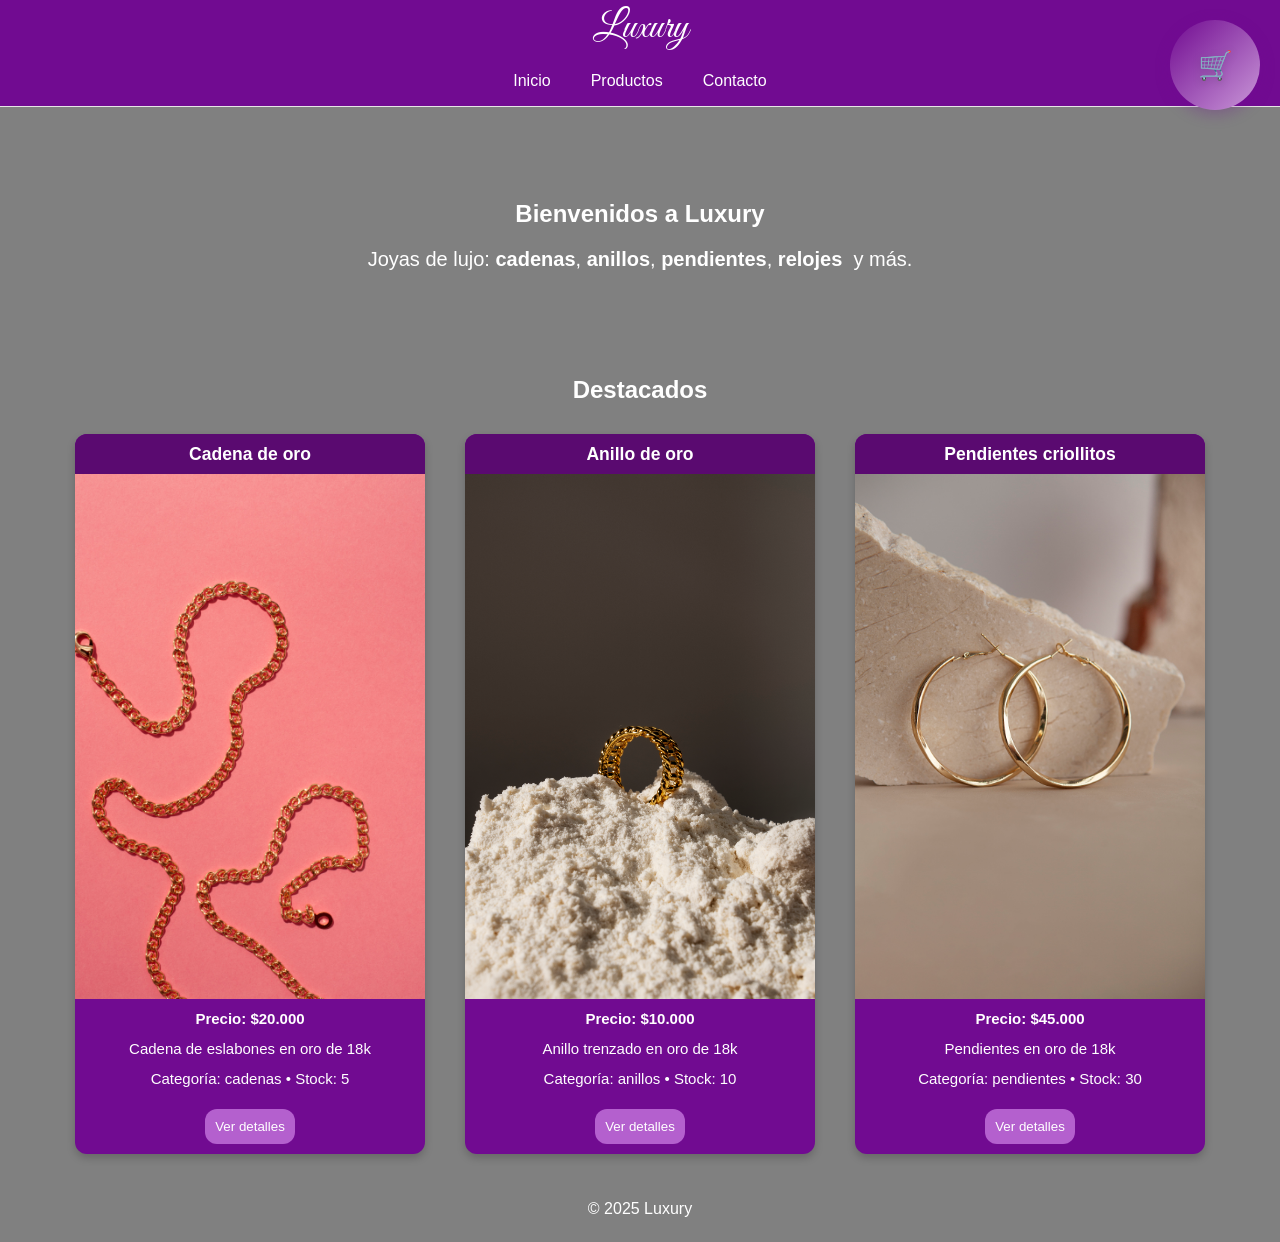
<file: index.html>
<!doctype html>
<html lang="es">

<head>
  <meta charset="utf-8">
  <meta name="viewport" content="initial-scale=1, width=device-width">
  <title>Inicio | Luxury</title>
  <link rel="apple-touch-icon" sizes="180x180" href="./assets/img/apple-touch-icon.png">
  <link rel="icon" type="image/png" sizes="32x32" href="./assets/img/favicon-32x32.png">
  <link rel="icon" type="image/png" sizes="16x16" href="./assets/img/favicon-16x16.png">
  <link rel="manifest" href="./assets/img/site.webmanifest">
  <meta name="description"
    content="Descubre colecciones de alta joyería diseñadas para deslumbrar. Piezas únicas elaboradas con diamantes, oro y gemas preciosas. Eleva tu estilo con un lujo eterno.">
  <meta name="keyword" content="oro 18k, collares, anillos, relojes, diamantes, lujo, joyeria de lujo, pulseras">
  <link rel="stylesheet" href="./assets/css/styles.css">
  <link href="https://fonts.googleapis.com/css2?family=Great+Vibes&family=Dancing+Script:wght@400;700&display=swap"
    rel="stylesheet">
</head>

<body>
  <!-- Skip to main content (accesibilidad) -->
  <a href="#main-content" class="skip-link">Saltar al contenido principal</a>

  <!-- Menú Hamburguesa -->
  <button class="hamburger-btn" id="hamburger-btn" aria-label="Abrir menú de navegación">
    <span class="hamburger-line"></span>
    <span class="hamburger-line"></span>
    <span class="hamburger-line"></span>
  </button>

  <!-- Overlay para cerrar menú -->
  <div class="menu-overlay" id="menu-overlay"></div>

  <!-- Menú Lateral -->
  <nav class="sidebar-menu" id="sidebar-menu">
    <div class="menu-header">
      <h2>Luxury</h2>
      <button class="menu-close" id="menu-close">×</button>
    </div>
    <ul class="menu-links">
      <li><a href="#" class="menu-link">🏠 Inicio</a></li>
      <li><a href="./pages/productos.html" class="menu-link">💎 Productos</a></li>
      <li><a href="./pages/contacto.html" class="menu-link">📞 Contacto</a></li>
    </ul>
    <div class="menu-footer">
      <p>Joyas de lujo desde 2025</p>
    </div>
  </nav>

  <header class="header">
    <h1 class="titulo-pagina">Luxury</h1>
    <nav class="nav">
      <ul class="links">
        <li><a href="#">Inicio</a></li>
        <li><a href="./pages/productos.html">Productos</a></li>
        <li><a href="./pages/contacto.html">Contacto</a></li>
      </ul>
    </nav>
  </header>

  <main id="main-content" role="main">
    <section class="hero" id="hero" aria-labelledby="hero-title">
      <h1 id="hero-title">Bienvenidos a Luxury</h1>
      <p class="pindex">Joyas de lujo:&nbsp;<strong>cadenas</strong>,&nbsp; <strong>anillos</strong>,&nbsp; <strong>pendientes</strong>,&nbsp;
        <strong>relojes</strong>&nbsp; y más.</p>
    </section>

    <section>
      <h2 class="titulo-destacados">Destacados</h2>
      <div class="flex-contenedor-destacados" id="destacados"></div>
    </section>
  </main>

  <footer>
    <p>&copy; 2025 Luxury</p>
  </footer>

  <script src="./assets/js/menu.js"></script>
  <script type="module" src="./assets/js/index.js"></script>
</body>

</html>
</file>
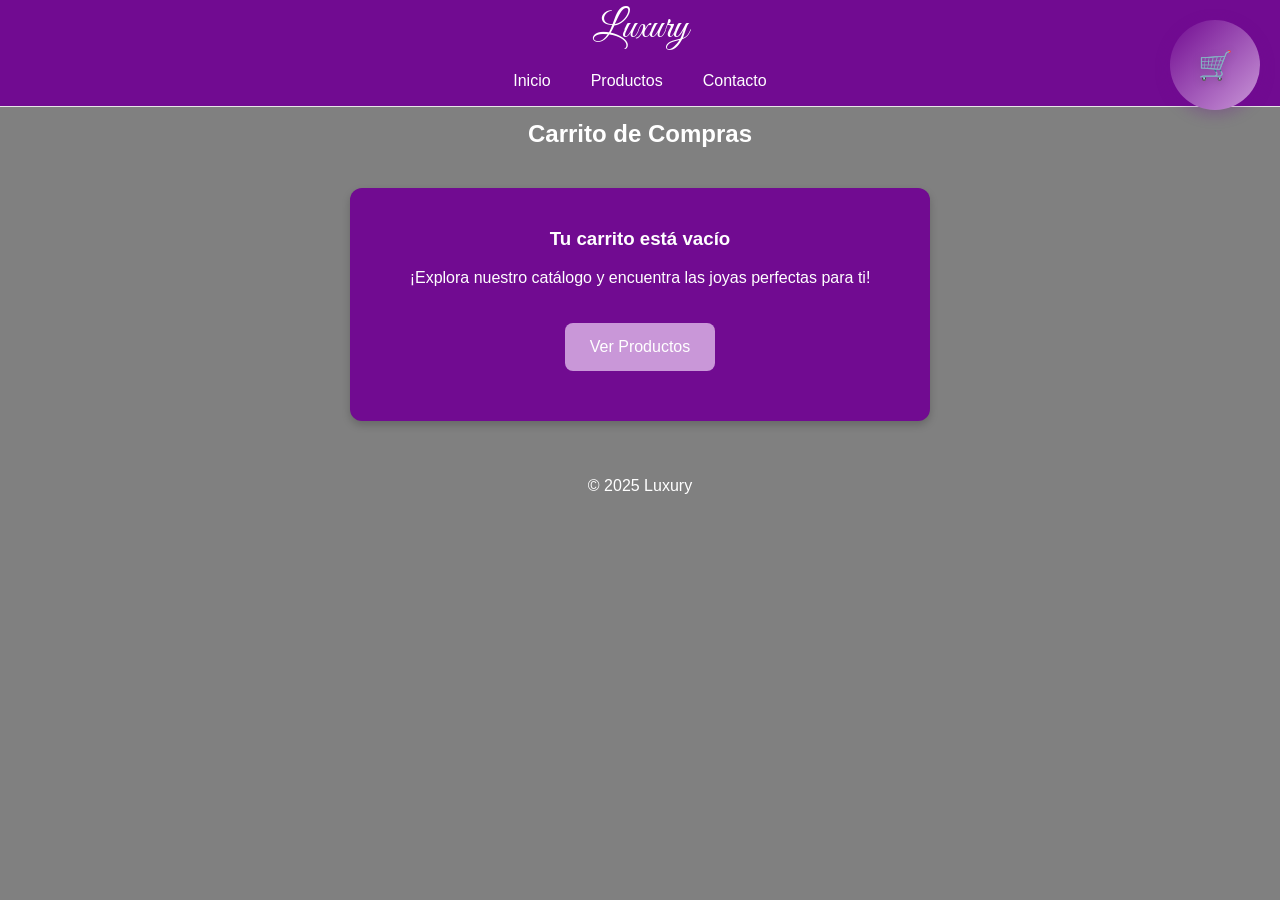
<file: pages/carrito.html>
<!doctype html>
<html lang="es">

<head>
  <meta charset="utf-8">
  <meta name="viewport" content="initial-scale=1, width=device-width">
  <title>Carrito de Compras | Luxury</title>
  <link rel="apple-touch-icon" sizes="180x180" href="../assets/img/apple-touch-icon.png">
  <link rel="icon" type="image/png" sizes="32x32" href="../assets/img/favicon-32x32.png">
  <link rel="icon" type="image/png" sizes="16x16" href="../assets/img/favicon-16x16.png">
  <link rel="manifest" href="../assets/img/site.webmanifest">
  <link rel="stylesheet" href="../assets/css/styles.css">
  <link href="https://fonts.googleapis.com/css2?family=Great+Vibes&family=Dancing+Script:wght@400;700&display=swap"
    rel="stylesheet">
</head>

<body>
  <!-- Skip to main content (accesibilidad) -->
  <a href="#main-content" class="skip-link">Saltar al contenido principal</a>

  <!-- Menú Hamburguesa -->
  <button class="hamburger-btn" id="hamburger-btn" aria-label="Abrir menú de navegación">
    <span class="hamburger-line"></span>
    <span class="hamburger-line"></span>
    <span class="hamburger-line"></span>
  </button>

  <!-- Overlay para cerrar menú -->
  <div class="menu-overlay" id="menu-overlay"></div>

  <!-- Menú Lateral -->
  <nav class="sidebar-menu" id="sidebar-menu">
    <div class="menu-header">
      <h2>Luxury</h2>
      <button class="menu-close" id="menu-close">×</button>
    </div>
    <ul class="menu-links">
      <li><a href="../index.html" class="menu-link">🏠 Inicio</a></li>
      <li><a href="./productos.html" class="menu-link">💎 Productos</a></li>
      <li><a href="./contacto.html" class="menu-link">📞 Contacto</a></li>
    </ul>
    <div class="menu-footer">
      <p>Joyas de lujo desde 2025</p>
    </div>
  </nav>

  <header class="header">
    <h1 class="titulo-pagina">Luxury</h1>
    <nav class="nav">
      <ul class="links">
        <li><a href="../index.html">Inicio</a></li>
        <li><a href="productos.html">Productos</a></li>
        <li><a href="contacto.html">Contacto</a></li>
      </ul>
    </nav>
  </header>

  <main id="main-content" role="main">
    <h2 class="titulo-destacados">Carrito de Compras</h2>

    <div id="cart-container">
      <div id="cart-items"></div>

      <div id="cart-summary" style="display: none;">
        <div class="cart-total">
          <h3>Resumen del Pedido</h3>
          <p>Total de productos: <span id="total-items">0</span></p>
          <p class="total-price">Total: $<span id="total-price">0</span></p>
          <button aria-label="Botón para proceder al pago" id="checkout-btn" class="btn-checkout">Proceder al
            Pago</button>
          <button aria-label="Botón para vaciar carrito" id="clear-cart-btn" class="btn-clear">Vaciar Carrito</button>
        </div>
      </div>

      <div id="empty-cart" style="display: block;">
        <div class="empty-cart-message">
          <h3>Tu carrito está vacío</h3>
          <p>¡Explora nuestro catálogo y encuentra las joyas perfectas para ti!</p>
          <a href="productos.html">
            <button aria-label="Volver al catálogo" class="btn-browse">Ver Productos</button>
          </a>
        </div>
      </div>
    </div>
  </main>

  <footer>
    <p>&copy; 2025 Luxury</p>
  </footer>

  <script src="../assets/js/menu.js"></script>
  <script type="module" src="../assets/js/carrito.js"></script>
</body>

</html>
</file>
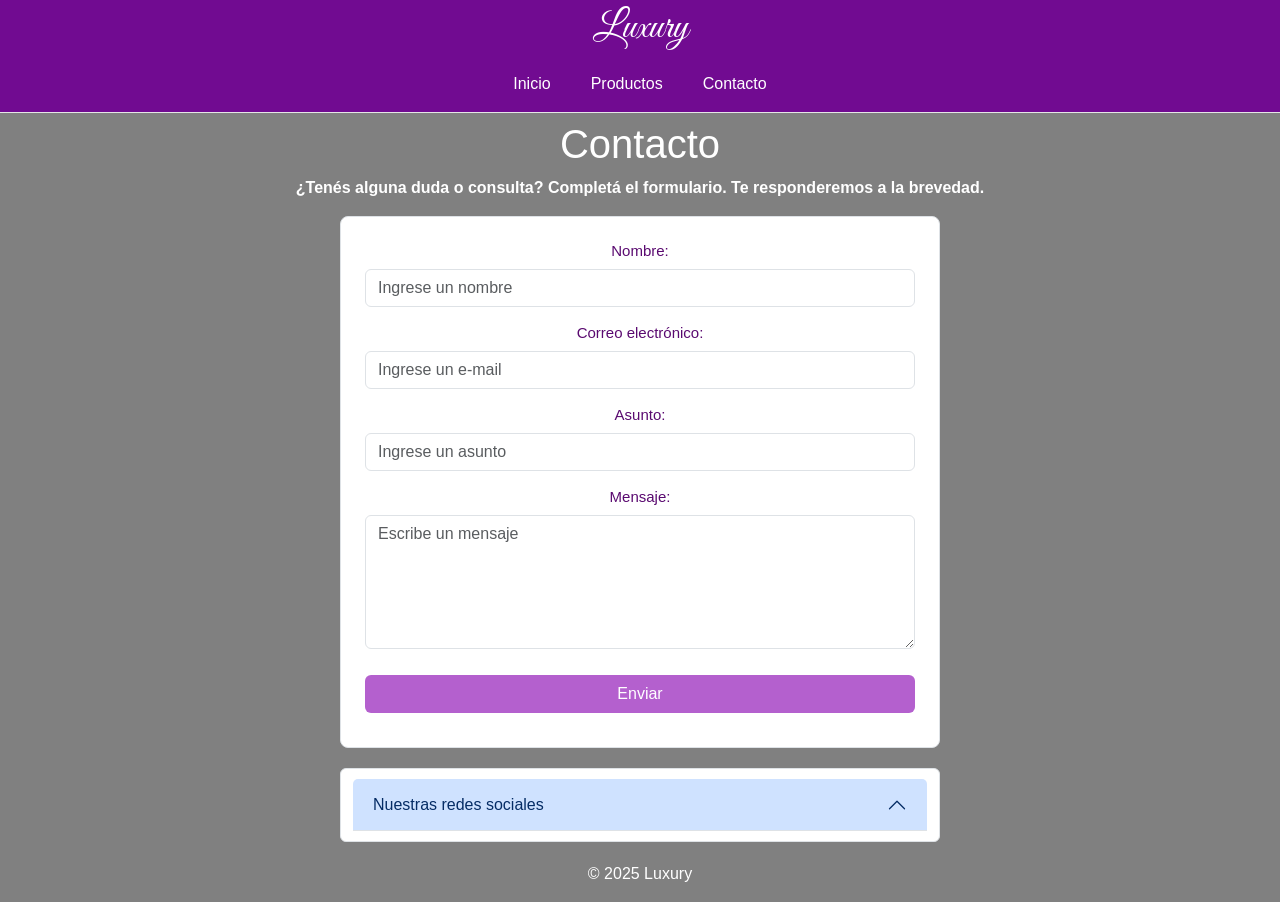
<file: pages/contacto.html>
<!DOCTYPE html>
<html lang="es">

<head>
  <meta charset="UTF-8">
  <meta name="viewport" content="initial-scale=1, width=device-width">
  <title>Página de Contacto | Luxury </title>
  <link rel="apple-touch-icon" sizes="180x180" href="../assets/img/apple-touch-icon.png">
  <link rel="icon" type="image/png" sizes="32x32" href="../assets/img/favicon-32x32.png">
  <link rel="icon" type="image/png" sizes="16x16" href="../assets/img/favicon-16x16.png">
  <link rel="manifest" href="../assets/img/site.webmanifest">
  <link href="https://fonts.googleapis.com/css2?family=Great+Vibes&family=Dancing+Script:wght@400;700&display=swap"
    rel="stylesheet">
  <link href="https://cdn.jsdelivr.net/npm/bootstrap@5.3.8/dist/css/bootstrap.min.css" rel="stylesheet"
    integrity="sha384-sRIl4kxILFvY47J16cr9ZwB07vP4J8+LH7qKQnuqkuIAvNWLzeN8tE5YBujZqJLB" crossorigin="anonymous">
  <script src="https://cdn.jsdelivr.net/npm/bootstrap@5.3.8/dist/js/bootstrap.bundle.min.js"
    integrity="sha384-FKyoEForCGlyvwx9Hj09JcYn3nv7wiPVlz7YYwJrWVcXK/BmnVDxM+D2scQbITxI"
    crossorigin="anonymous"></script>
  <link rel="stylesheet" href="../assets/css/styles.css">

  <meta name="keyword" content="oro 18k, collares, anillos, relojes, diamantes, lujo, joyeria de lujo, pulseras">
</head>

<body>
  <!-- Skip to main content (accesibilidad) -->
  <a href="#main-content" class="skip-link">Saltar al contenido principal</a>

  <!-- Menú Hamburguesa -->
  <button class="hamburger-btn" id="hamburger-btn" aria-label="Abrir menú de navegación">
    <span class="hamburger-line"></span>
    <span class="hamburger-line"></span>
    <span class="hamburger-line"></span>
  </button>

  <!-- Overlay para cerrar menú -->
  <div class="menu-overlay" id="menu-overlay"></div>

  <!-- Menú Lateral -->
  <nav class="sidebar-menu" id="sidebar-menu">
    <div class="menu-header">
      <h2>Luxury</h2>
      <button class="menu-close" id="menu-close">×</button>
    </div>
    <ul class="menu-links">
      <li><a href="../index.html" class="menu-link">🏠 Inicio</a></li>
      <li><a href="./productos.html" class="menu-link">💎 Productos</a></li>
      <li><a href="#" class="menu-link">📞 Contacto</a></li>
    </ul>
    <div class="menu-footer">
      <p>Joyas de lujo desde 2025</p>
    </div>
  </nav>

  <header class="header">
    <h1 class="titulo-pagina">Luxury</h1>
    <nav class="nav">
      <ul class="links">
        <li><a href="../index.html">Inicio</a></li>
        <li><a href="productos.html">Productos</a></li>
        <li><a href="contacto.html">Contacto</a></li>
      </ul>
    </nav>
  </header>

  <main id="main-content" role="main">

    <div>
      <h1 class="row justify-content-center">Contacto</h1>
    </div>

    <p><strong>¿Tenés alguna duda o consulta? Completá el formulario. Te responderemos a la brevedad.</strong></p>

    <!-- Contenedor principal -->
    <div class="container">
      <div class="row justify-content-center">

        <!-- Inicio del formulario de contacto -->
        <div class="formulario border rounded-3 p-4">


          <form novalidate>
            <!-- Campo de nombre -->
            <div class="mb-3">
              <label for="nombre" class="form-label">Nombre:</label>
              <input type="text" class="form-control" id="nombre" name="nombre" placeholder="Ingrese un nombre" required
                minlength="3" maxlength="50" pattern="[A-Za-z\s]+" title="Solo se admiten letras y espacios.">
            </div>

            <!-- Campo de correo electrónico -->
            <div class="mb-3">
              <label for="email" class="form-label">Correo electrónico:</label>
              <input type="email" class="form-control" id="email" name="email" placeholder="Ingrese un e-mail" required>
            </div>

            <!-- Campo de asunto -->
            <div class="mb-3">
              <label for="asunto" class="form-label">Asunto:</label>
              <input type="text" class="form-control" id="asunto" name="asunto" placeholder="Ingrese un asunto"
                required>
            </div>

            <!-- Campo de mensaje -->
            <div class="mb-3">
              <label for="mensaje" class="form-label">Mensaje:</label>
              <textarea class="form-control" id="mensaje" name="mensaje" rows="5" placeholder="Escribe un mensaje"
                required minlength="10"></textarea>
            </div>

            <!-- Botón de envío -->
            <div class="d-grid">
              <button type="submit" class="btn btn-violeta">Enviar</button>
            </div>
          </form>
          <!-- Fin del formulario -->
        </div>

        <!-- Accordion -->
        <div class="accordion row justify-content-center" id="accordionRedes">

          <div class="accordion-item">
            <h2 class="accordion-header" id="headingOne">
              <button class="accordion-button" type="button" data-bs-toggle="collapse" data-bs-target="#collapseOne"
                aria-expanded="false" aria-controls="collapseOne">
                Nuestras redes sociales
              </button>
            </h2>

            <div id="collapseOne" class="accordion-collapse collapse" aria-labelledby="headingOne"
              data-bs-parent="#accordionRedes">
              <div class="accordion-body">

                <!-- Contenedor de las tres cards -->
                <div class="row g-3">

                  <!-- Card 1 -->
                  <div class="col-md-4">
                    <div class="card h-100 shadow-sm">
                      <div class="card-body">
                        <h5 class="card-title">Facebook 👤</h5>
                        <p class="card-text">/luxury.joyeria</p>
                        <a href="#" class="btn btn-primary">Ir</a>
                      </div>
                    </div>
                  </div>

                  <!-- Card 2 -->
                  <div class="col-md-4">
                    <div class="card h-100 shadow-sm">
                      <div class="card-body">
                        <h5 class="card-title">Instagram 📷</h5>
                        <p class="card-text">@luxury.joyeria</p>
                        <a href="#" class="btn btn-primary">Ir</a>
                      </div>
                    </div>
                  </div>

                  <!-- Card 3 -->
                  <div class="col-md-4">
                    <div class="card h-100 shadow-sm">
                      <div class="card-body">
                        <h5 class="card-title">TikTok 📹</h5>
                        <p class="card-text">@luxury.joyeria</p>
                        <a href="#" class="btn btn-primary">Ir</a>
                      </div>
                    </div>
                  </div>

                </div> <!-- Fin de las 3 cards -->

              </div>

            </div>


          </div>
        </div>
      </div>
  </main>


  <footer>
    <p>&copy; 2025 Luxury</p>
  </footer>

  <script src="../assets/js/menu.js"></script>
  <script src="../assets/js/validacion-contacto.js"></script>
</body>

</html>
</file>
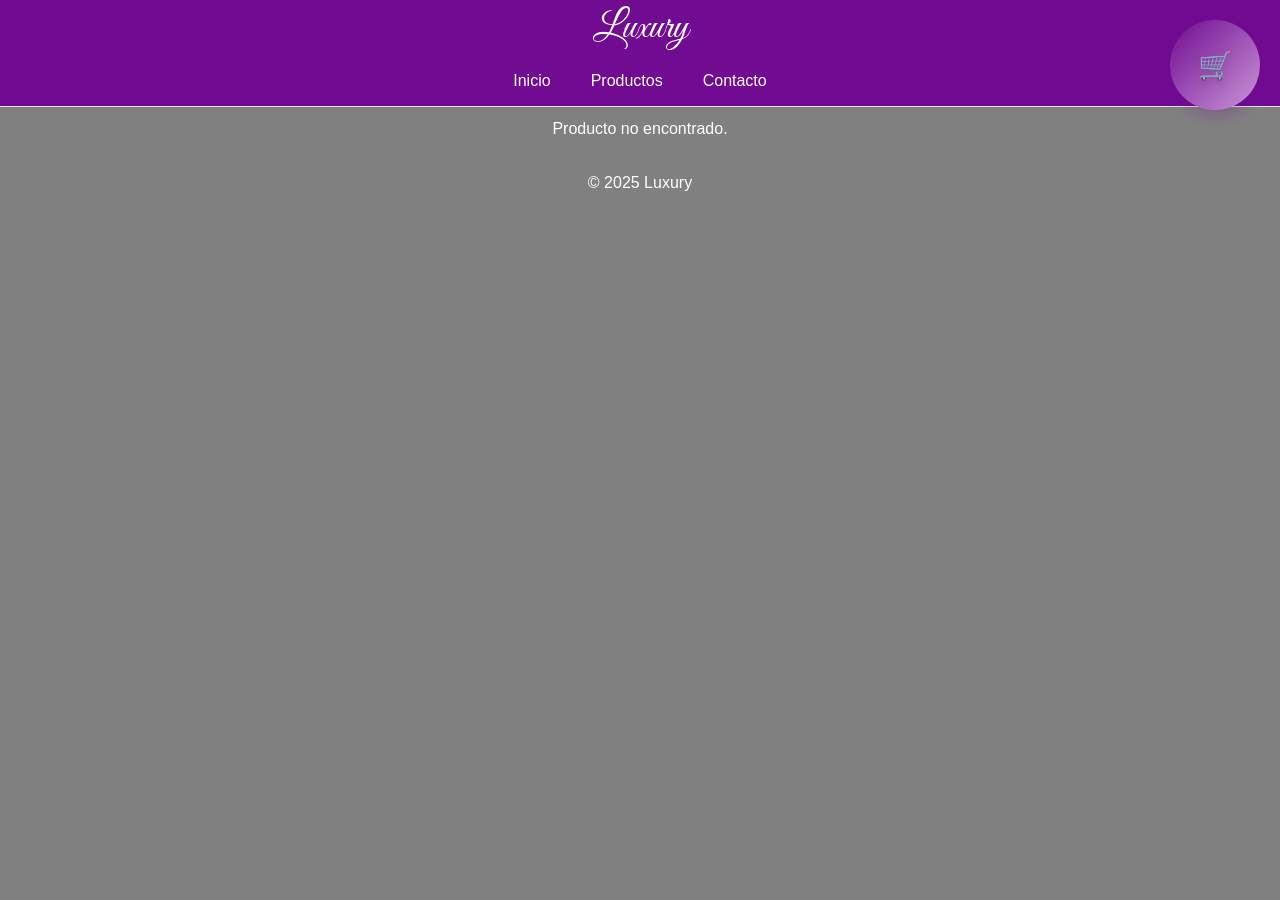
<file: pages/producto.html>
<!doctype html>
<html lang="es">

<head>
  <meta charset="utf-8">
  <meta name="viewport" content="initial-scale=1, width=device-width">
  <title>Producto | Luxury</title>
  <link rel="apple-touch-icon" sizes="180x180" href="../assets/img/apple-touch-icon.png">
  <link rel="icon" type="image/png" sizes="32x32" href="../assets/img/favicon-32x32.png">
  <link rel="icon" type="image/png" sizes="16x16" href="../assets/img/favicon-16x16.png">
  <link rel="manifest" href="../assets/img/site.webmanifest">
  <link rel="stylesheet" href="../assets/css/styles.css">
  <link href="https://fonts.googleapis.com/css2?family=Great+Vibes&family=Dancing+Script:wght@400;700&display=swap"
    rel="stylesheet">
  <meta name="keyword" content="oro 18k, collares, anillos, relojes, diamantes, lujo, joyeria de lujo, pulseras">
</head>

<body>
  <!-- Skip to main content (accesibilidad) -->
  <a href="#main-content" class="skip-link">Saltar al contenido principal</a>

  <!-- Menú Hamburguesa -->
  <button class="hamburger-btn" id="hamburger-btn" aria-label="Abrir menú de navegación">
    <span class="hamburger-line"></span>
    <span class="hamburger-line"></span>
    <span class="hamburger-line"></span>
  </button>

  <!-- Overlay para cerrar menú -->
  <div class="menu-overlay" id="menu-overlay"></div>

  <!-- Menú Lateral -->
  <nav class="sidebar-menu" id="sidebar-menu">
    <div class="menu-header">
      <h2>Luxury</h2>
      <button class="menu-close" id="menu-close">×</button>
    </div>
    <ul class="menu-links">
      <li><a href="../index.html" class="menu-link">🏠 Inicio</a></li>
      <li><a href="./productos.html" class="menu-link">💎 Productos</a></li>
      <li><a href="./contacto.html" class="menu-link">📞 Contacto</a></li>
    </ul>
    <div class="menu-footer">
      <p>Joyas de lujo desde 2025</p>
    </div>
  </nav>

  <header class="header">
    <h1 class="titulo-pagina">Luxury</h1>
    <nav class="nav">
      <ul class="links">
        <li><a href="../index.html">Inicio</a></li>
        <li><a href="productos.html">Productos</a></li>
        <li><a href="contacto.html">Contacto</a></li>
      </ul>
    </nav>
  </header>

  <main id="main-content" role="main">
    <section id="detalleProducto" class="detalle-producto" role="region" aria-label="Detalles del producto"></section>
  </main>

  <footer>
    <p>&copy; 2025 Luxury</p>
  </footer>

  <script src="../assets/js/menu.js"></script>
  <script type="module" src="../assets/js/detalle.js"></script>
</body>

</html>
</file>
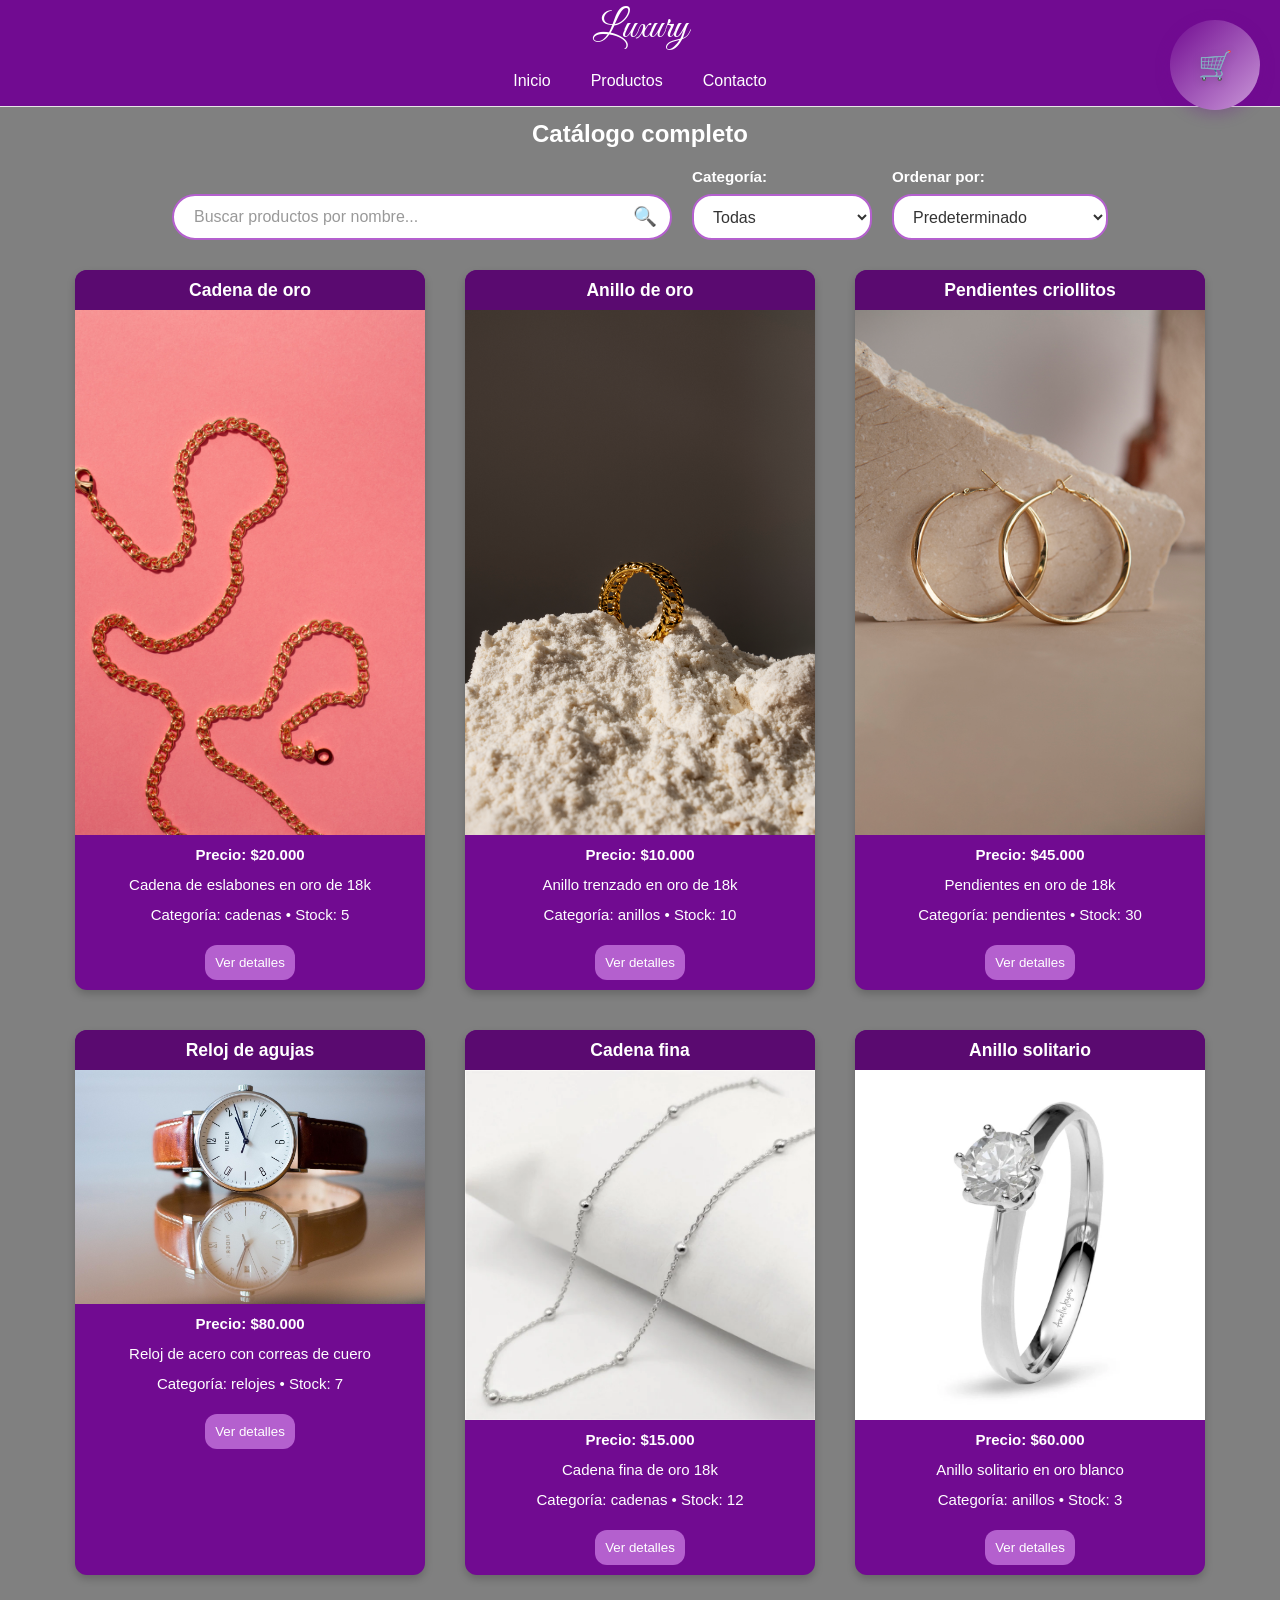
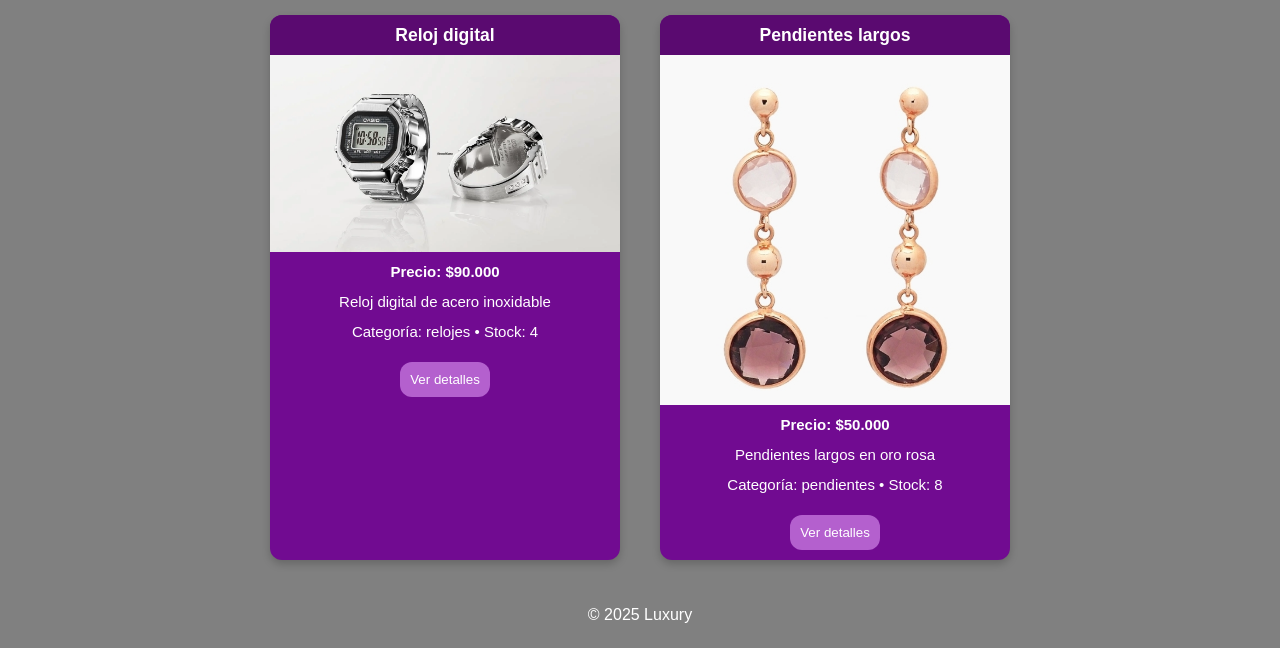
<file: pages/productos.html>
<!doctype html>
<html lang="es">

<head>
  <meta charset="utf-8">
  <meta name="viewport" content="initial-scale=1, width=device-width">
  <title>Productos | Luxury</title>
  <link rel="apple-touch-icon" sizes="180x180" href="../assets/img/apple-touch-icon.png">
  <link rel="icon" type="image/png" sizes="32x32" href="../assets/img/favicon-32x32.png">
  <link rel="icon" type="image/png" sizes="16x16" href="../assets/img/favicon-16x16.png">
  <link rel="manifest" href="../assets/img/site.webmanifest">
  <link rel="stylesheet" href="../assets/css/styles.css">
  <link href="https://fonts.googleapis.com/css2?family=Great+Vibes&family=Dancing+Script:wght@400;700&display=swap"
    rel="stylesheet">
  <meta name="keyword" content="oro 18k, collares, anillos, relojes, diamantes, lujo, joyeria de lujo, pulseras">
</head>

<body>
  <!-- Skip to main content (accesibilidad) -->
  <a href="#main-content" class="skip-link">Saltar al contenido principal</a>

  <!-- Menú Hamburguesa -->
  <button class="hamburger-btn" id="hamburger-btn" aria-label="Abrir menú de navegación">
    <span class="hamburger-line"></span>
    <span class="hamburger-line"></span>
    <span class="hamburger-line"></span>
  </button>

  <!-- Overlay para cerrar menú -->
  <div class="menu-overlay" id="menu-overlay"></div>

  <!-- Menú Lateral -->
  <nav class="sidebar-menu" id="sidebar-menu">
    <div class="menu-header">
      <h2>Luxury</h2>
      <button class="menu-close" id="menu-close">×</button>
    </div>
    <ul class="menu-links">
      <li><a href="../index.html" class="menu-link">🏠 Inicio</a></li>
      <li><a href="#" class="menu-link">💎 Productos</a></li>
      <li><a href="./contacto.html" class="menu-link">📞 Contacto</a></li>
    </ul>
    <div class="menu-footer">
      <p>Joyas de lujo desde 2025</p>
    </div>
  </nav>

  <header class="header">

    <h1 class="titulo-pagina">Luxury</h1>
    <nav class="nav" aria-label="Navegar por el sitio">
      <ul class="links">
        <li><a href="../index.html">Inicio</a></li>
        <li><a href="#">Productos</a></li>
        <li><a href="contacto.html">Contacto</a></li>
      </ul>
    </nav>
  </header>

  <main id="main-content" role="main">
    <h2 class="titulo-destacados">Catálogo completo</h2>
    
    <!-- Contenedor de búsqueda y filtros -->
    <div class="search-filter-container">
      <!-- Buscador -->
      <div class="search-box">
        <input 
          type="text" 
          id="search-input" 
          class="search-input" 
          placeholder="Buscar productos por nombre..." 
          aria-label="Buscar productos"
        >
        <span class="search-icon" aria-hidden="true">🔍</span>
      </div>
      
      <!-- Filtro de categorías -->
      <div class="filter-box">
        <label for="categorias">Categoría:</label>
        <select name="categorias" id="categorias" class="filter-select" aria-label="Filtrar por categoría">
          <option value="">Todas</option>
          <option value="cadenas">Cadenas</option>
          <option value="anillos">Anillos</option>
          <option value="pendientes">Pendientes</option>
          <option value="relojes">Relojes</option>
        </select>
      </div>

      <!-- Ordenamiento -->
      <div class="filter-box">
        <label for="ordenamiento">Ordenar por:</label>
        <select name="ordenamiento" id="ordenamiento" class="filter-select" aria-label="Ordenar productos">
          <option value="default">Predeterminado</option>
          <option value="precio-asc">Precio: Menor a Mayor</option>
          <option value="precio-desc">Precio: Mayor a Menor</option>
          <option value="nombre-asc">Nombre: A-Z</option>
          <option value="nombre-desc">Nombre: Z-A</option>
          <option value="stock-desc">Mayor Stock</option>
        </select>
      </div>
    </div>

    <!-- Información de resultados -->
    <div id="results-info" class="results-info" style="display: none;"></div>

    <div class="flex-contenedor-catalogo" id="catalogo"></div>
  </main>

  <footer>
    <p>&copy; 2025 Luxury</p>
  </footer>

  <script src="../assets/js/menu.js"></script>
  <script type="module" src="../assets/js/catalogo.js"></script>
</body>

</html>
</file>
<file: assets/css/styles.css>
/* ======= RESET GENERAL ======= */
body {
  margin-top: 120px;
  font-family: Arial, sans-serif;
  background-color: rgb(128, 128, 128);
}

/* ======= ACCESIBILIDAD - FOCUS VISIBLE ======= */
*:focus-visible {
  outline: 3px solid #ffd700;
  outline-offset: 2px;
  box-shadow: 0 0 0 4px rgba(255, 215, 0, 0.3);
}

/* Mejorar el foco en botones */
button:focus-visible,
a:focus-visible {
  outline: 3px solid #ffd700;
  outline-offset: 3px;
}

/* Mejorar el foco en inputs y selects */
input:focus-visible,
select:focus-visible,
textarea:focus-visible {
  outline: 3px solid #710b91;
  outline-offset: 2px;
  border-color: #710b91;
}

/* Skip to main content link (accesibilidad) */
.skip-link {
  position: absolute;
  top: -40px;
  left: 0;
  background: #710b91;
  color: white;
  padding: 8px 16px;
  text-decoration: none;
  border-radius: 0 0 8px 0;
  z-index: 100000;
  font-weight: bold;
}

.skip-link:focus {
  top: 0;
}

/* ======= HEADER ======= */
.header {
  position: fixed;
  top: 0;
  left: 0;
  width: 100%;
  background: #710b91;
  border-bottom: 1px solid #e6e6e6;
  z-index: 1000;
}

.titulo-pagina {
  display: flex;
  justify-content: center;
  color: #ffffff;
  font-family: 'Great Vibes', 'Dancing Script', cursive;
  font-weight: 400;
  font-size: 40px;
  line-height: 1;
  margin: 0.5rem 0;
}

/* ======= NAV ======= */
.nav {
  display: grid;
  grid-template-columns: auto auto auto;
  align-items: center;
  padding: 1rem 2rem;
  max-width: 1200px;
  margin: auto;
  justify-content: center;
}

.links {
  list-style: none;
  display: flex;
  justify-content: center;
  gap: 1rem;
  margin: 0;
  padding: 0;
}

.links a {
  text-decoration: none;
  color: #ffffff;
  padding: .5rem .75rem;
  border-radius: .5rem;
}

.links a:hover {
  background: #000000;
}

/* ======= HERO ======= */
.hero {
  background-color: gray;
  color: white;
  margin-top: 10px;
  text-align: center;
}

/* ======= TITULOS ======= */
.titulo-destacados {
  display: flex;
  justify-content: center;
  color: #ffffff;
  font-family: lexend, sans-serif;
  margin-top: 25px;
}

h2 {
  display: flex;
  justify-content: center;
  color: #ffffff;
}

/* ======= PRODUCTOS (CATÁLOGO Y DESTACADOS) ======= */
.flex-contenedor-destacados,
.flex-contenedor-catalogo {
  display: flex;
  justify-content: center;
  align-content: center;
  flex-wrap: wrap;
  gap: 20px;
  margin: 10px auto;
  max-width: 1200px;
  background-color: gray;
}
.pindex{
  font-size: 20px;
}
.producto {
  background-color: #710b91;
  color: white;
  width: 350px;
  margin: 10px;
  text-align: center;
  line-height: 20px;
  font-size: 15px;
  border-radius: 12px;
  overflow: hidden;
  box-shadow: 0 4px 8px rgba(0, 0, 0, 0.2);
}

.producto h3 {
  background-color: #5a0a70;
  margin: 0;
  padding: 10px;
}

.producto img {
  width: 100%;
  display: block;
}

.producto p {
  margin: 10px;
}

/*====== ACCORDION en contacto ======*/

.accordion-item {
  background-color: #ffffff;
  width: 600px;

}

.accordion-button {
  background-color: #b460ce;
  color: white;
}



.card-text {
  color: #000000;
}

@media(max-width: 700px) {
  .accordion-item {
    background-color: #ffffff;
    width: 450px;
  }

}


@media(max-width: 575px) {
  .accordion-item {
    background-color: #ffffff;
    width: 450px;
  }

}



/* ======= BUSCADOR Y FILTROS ======= */
.search-filter-container {
  display: flex;
  flex-wrap: wrap;
  gap: 20px;
  justify-content: center;
  align-items: flex-end;
  margin: 20px auto;
  max-width: 1200px;
  padding: 0 20px;
}

.search-box {
  flex: 1;
  min-width: 250px;
  max-width: 500px;
  position: relative;
  display: flex;
  flex-direction: column;
  gap: 8px;
}

.search-input {
  width: 100%;
  padding: 12px 45px 12px 20px;
  border: 2px solid #b460ce;
  border-radius: 25px;
  font-size: 1rem;
  background: white;
  color: #333;
  transition: all 0.3s ease;
  box-sizing: border-box;
  height: 46px;
}

.search-input:focus {
  outline: none;
  border-color: #710b91;
  box-shadow: 0 0 15px rgba(113, 11, 145, 0.3);
}

.search-input::placeholder {
  color: #999;
}

.search-icon {
  position: absolute;
  right: 15px;
  bottom: 12px;
  font-size: 1.2rem;
  color: #710b91;
  pointer-events: none;
}

.filter-box {
  display: flex;
  flex-direction: column;
  gap: 8px;
  min-width: 180px;
}

.filter-box label {
  color: white;
  font-weight: 600;
  white-space: nowrap;
  font-size: 0.95rem;
  line-height: 1.2;
}

.filter-select {
  padding: 10px 15px;
  border: 2px solid #b460ce;
  border-radius: 20px;
  font-size: 1rem;
  background: white;
  color: #333;
  cursor: pointer;
  transition: all 0.3s ease;
  min-width: 180px;
  box-sizing: border-box;
  height: 46px;
}

.filter-select:focus {
  outline: none;
  border-color: #710b91;
  box-shadow: 0 0 15px rgba(113, 11, 145, 0.3);
}

.results-info {
  width: 100%;
  text-align: center;
  color: white;
  font-size: 1rem;
  margin: 10px 0;
  padding: 10px;
  background: rgba(113, 11, 145, 0.3);
  border-radius: 10px;
}

.no-results {
  width: 100%;
  text-align: center;
  padding: 40px 20px;
  color: white;
  background: rgba(113, 11, 145, 0.5);
  border-radius: 12px;
  margin: 20px auto;
  max-width: 600px;
}

.no-results h3 {
  margin-bottom: 15px;
  font-size: 1.5rem;
}

.no-results p {
  margin: 10px 0;
  font-size: 1rem;
}

/* Responsive búsqueda */
@media (max-width: 768px) {
  .search-filter-container {
    flex-direction: column;
    gap: 15px;
    align-items: stretch;
  }

  .search-box,
  .filter-box {
    width: 100%;
    max-width: 100%;
    min-width: 100%;
  }

  .search-input,
  .filter-select {
    width: 100%;
  }

  .search-icon {
    right: 15px;
    bottom: 12px;
  }
}

/* ======= BOTONES ======= */
button {
  background-color: #b460ce;
  color: white;
  padding: 10px;
  cursor: pointer;
  margin: 10px 0;
  border-radius: 12px;
  border: none;
}

button:hover {
  background-color: #000000;
}

/* ======= DETALLE DE PRODUCTO ======= */
.card-detalle {
  background-color: #710b91;
  color: white;
  padding: 20px;
  border-radius: 12px;
  text-align: center;
  max-width: 400px;
  margin: 20px auto;
  box-shadow: 0 4px 8px rgba(0, 0, 0, 0.3);
}

.card-detalle h2 {
  margin-bottom: 15px;
}

.card-detalle img {
  max-width: 250px;
  height: auto;
}

/* ======= FORMULARIO DE CONTACTO ======= */
.flex-contenedor-formulario {
  display: flex;
  justify-content: center;
  background-color: gray;
  min-height: 70vh;
  align-items: center
}

.formulario {
  justify-content: center;
  background-color: #ffffff;
  color: #5a0a70;
  margin-bottom: 20px;
  width: 650px;
  text-align: center;
  line-height: 20px;
  font-size: 15px;
  padding: 20px;
  border-radius: 12px;
}

.btn-violeta {
  background-color: #b460ce;
  color: white;
}

.btn-violeta:hover {
  background-color: #000000;
  color: white;

}

@media (max-width: 1200px) {
  .formulario {
    background-color: #ffffff;
    color: #5a0a70;
    margin-bottom: 20px;
    width: 650px;
    text-align: center;
    line-height: 20px;
    font-size: 15px;
    padding: 20px;
    border-radius: 12px;
  }
}

@media (max-width: 992px) {
  .formulario {
    background-color: #ffffff;
    color: #5a0a70;
    margin-bottom: 20px;
    width: 650px;
    text-align: center;
    line-height: 20px;
    font-size: 15px;
    padding: 20px;
    border-radius: 12px;
  }
}

@media (max-width: 700px) {
  .formulario {
    align-self: center;
    background-color: #ffffff;
    color: #5a0a70;
    margin-bottom: 20px;
    width: 450px;
    text-align: center;
    line-height: 20px;
    font-size: 15px;
    padding: 20px;
    border-radius: 12px;
  }
}

@media (max-width: 575px) {
  .formulario {
    align-self: center;
    background-color: #ffffff;
    color: #5a0a70;
    margin-bottom: 20px;
    width: 450px;
    text-align: center;
    line-height: 20px;
    font-size: 15px;
    padding: 10px;
    border-radius: 12px;
  }


}

input,
textarea {
  width: 300px;
}

/* ======= FOOTER ======= */
footer {
  display: flex;
  background-color: gray;
  justify-content: center;
  align-content: center;
  text-align: center;
  margin-top: 20px;
}

/* ======= CARRITO ======= */
#cart-container {
  max-width: 1200px;
  margin: 20px auto;
  padding: 0 20px;
}

h1 {
  justify-content: center;
  color: #ffffff;
}

p {
  display: flex;
  justify-content: center;
  color: #ffffff;
}

.cart-item {
  background-color: #710b91;
  color: white;
  margin: 15px 0;
  padding: 20px;
  border-radius: 12px;
  display: flex;
  justify-content: space-between;
  align-items: center;
  box-shadow: 0 4px 8px rgba(0, 0, 0, 0.2);
}

.cart-item-info {
  display: flex;
  align-items: center;
  gap: 20px;
}

.cart-item-image {
  width: 80px;
  height: 80px;
  object-fit: cover;
  border-radius: 8px;
}

.cart-item-details h4 {
  margin: 0 0 10px 0;
  color: white;
}

.cart-item-details p {
  margin: 5px 0;
  font-size: 14px;
}

.cart-item-price {
  color: #c997d8;
  font-weight: bold;
}

.cart-item-subtotal {
  color: white;
  font-weight: bold;
  font-size: 16px;
}

.cart-item-actions {
  display: flex;
  flex-direction: column;
  gap: 10px;
}

.btn-remove {
  background-color: #e74c3c;
  color: white;
  border: none;
  padding: 8px 15px;
  border-radius: 5px;
  cursor: pointer;
  font-size: 14px;
}

.btn-remove:hover {
  background-color: #c0392b;
}

.cart-total {
  background-color: #710b91;
  color: white;
  padding: 25px;
  border-radius: 12px;
  text-align: center;
  margin-top: 20px;
  box-shadow: 0 4px 8px rgba(0, 0, 0, 0.2);
}

.cart-total h3 {
  margin-top: 0;
  color: white;
}

.total-price {
  font-size: 20px;
  font-weight: bold;
  color: #c997d8;
  margin: 15px 0;
}

.btn-checkout {
  background-color: #27ae60;
  color: white;
  border: none;
  padding: 15px 25px;
  border-radius: 8px;
  font-size: 16px;
  font-weight: bold;
  cursor: pointer;
  margin: 10px 5px;
}

.btn-checkout:hover {
  background-color: #229954;
}

.btn-clear {
  background-color: #e74c3c;
  color: white;
  border: none;
  padding: 10px 20px;
  border-radius: 8px;
  font-size: 14px;
  cursor: pointer;
  margin: 10px 5px;
}

.btn-clear:hover {
  background-color: #c0392b;
}

.empty-cart-message {
  background-color: #710b91;
  color: white;
  padding: 40px;
  border-radius: 12px;
  text-align: center;
  margin: 40px auto;
  max-width: 500px;
  box-shadow: 0 4px 8px rgba(0, 0, 0, 0.2);
}

.empty-cart-message h3 {
  margin-top: 0;
  color: white;
}

.btn-browse {
  background-color: #c997d8;
  color: white;
  border: none;
  padding: 15px 25px;
  border-radius: 8px;
  font-size: 16px;
  cursor: pointer;
  margin-top: 20px;
}

.btn-browse:hover {
  background-color: #000000;
}

/* ======= CANTIDAD SELECTOR ======= */
.cantidad-selector {
  margin: 15px 0;
}

.cantidad-selector label {
  display: block;
  margin-bottom: 5px;
  font-weight: bold;
}

.cantidad-selector select {
  background-color: white;
  color: #333;
  border: 1px solid #ccc;
  border-radius: 5px;
  padding: 8px 12px;
  font-size: 14px;
  width: 100px;
}

/* ======= RESPONSIVE ======= */
@media (max-width: 768px) {
  .cart-item {
    flex-direction: column;
    text-align: center;
    gap: 15px;
  }

  body {
    margin-top: 0px;
  }

  .cart-item-info {
    flex-direction: column;
    text-align: center;
  }

  .cart-item-image {
    width: 120px;
    height: 120px;
  }
}

/* ======= CARRITO FLOTANTE ======= */
#cart-container-fixed {
  position: fixed;
  top: 20px;
  right: 20px;
  z-index: 9999;
}

.cart-icon-main {
  display: block;
  text-decoration: none;
  background: linear-gradient(135deg, #710b91, #c997d8);
  border-radius: 50%;
  padding: 15px;
  box-shadow: 0 4px 15px rgba(113, 11, 145, 0.3);
  transition: all 0.3s cubic-bezier(0.4, 0, 0.2, 1);
  position: relative;
  width: 60px;
  height: 60px;
  display: flex;
  align-items: center;
  justify-content: center;
}

.cart-icon-main:hover {
  transform: scale(1.1) rotate(5deg);
  box-shadow: 0 6px 20px rgba(113, 11, 145, 0.4);
  background: linear-gradient(135deg, #8b0bb5, #e4a7f0);
}

.cart-icon-wrapper {
  position: relative;
  display: flex;
  align-items: center;
  justify-content: center;
}

.cart-emoji {
  font-size: 28px;
  filter: drop-shadow(0 2px 4px rgba(0, 0, 0, 0.2));
  transition: transform 0.3s ease;
}

.cart-icon-main:hover .cart-emoji {
  transform: scale(1.1);
}

.cart-counter-badge {
  position: absolute;
  top: -12px;
  right: -12px;
  background: linear-gradient(135deg, #e74c3c, #c0392b);
  color: white;
  border-radius: 50%;
  min-width: 24px;
  height: 24px;
  display: none;
  align-items: center;
  justify-content: center;
  font-size: 12px;
  font-weight: bold;
  border: 2px solid white;
  box-shadow: 0 2px 8px rgba(231, 76, 60, 0.3);
  animation: pulse 2s infinite;
}

.cart-counter-visible {
  display: flex !important;
}

.cart-counter-bounce {
  animation: bounce 0.6s ease-out;
}

/* Animaciones */
@keyframes pulse {
  0% {
    box-shadow: 0 2px 8px rgba(231, 76, 60, 0.3);
  }

  50% {
    box-shadow: 0 2px 15px rgba(231, 76, 60, 0.6);
  }

  100% {
    box-shadow: 0 2px 8px rgba(231, 76, 60, 0.3);
  }
}

@keyframes bounce {

  0%,
  20%,
  50%,
  80%,
  100% {
    transform: translateY(0) scale(1);
  }

  40% {
    transform: translateY(-10px) scale(1.1);
  }

  60% {
    transform: translateY(-5px) scale(1.05);
  }
}

/* Efecto de ondas al hacer hover */
.cart-icon-main::before {
  content: '';
  position: absolute;
  top: 50%;
  left: 50%;
  width: 0;
  height: 0;
  border-radius: 50%;
  background: rgba(255, 255, 255, 0.2);
  transform: translate(-50%, -50%);
  transition: all 0.6s ease;
}

.cart-icon-main:hover::before {
  width: 120%;
  height: 120%;
  opacity: 0;
}

/* ======= RESPONSIVE CARRITO FLOTANTE ======= */
@media (max-width: 768px) {
  #cart-container-fixed {
    top: 15px;
    right: 15px;
  }

  .cart-icon-main {
    width: 50px;
    height: 50px;
    padding: 12px;
  }

  .cart-emoji {
    font-size: 24px;
  }

  .cart-counter-badge {
    min-width: 20px;
    height: 20px;
    font-size: 11px;
    top: -10px;
    right: -10px;
  }
}

@media (max-width: 480px) {
  #cart-container-fixed {
    top: 10px;
    right: 10px;
  }

  .cart-icon-main {
    width: 45px;
    height: 45px;
    padding: 10px;
  }

  .cart-emoji {
    font-size: 20px;
  }

  .cart-counter-badge {
    min-width: 18px;
    height: 18px;
    font-size: 10px;
    top: -8px;
    right: -8px;
  }
}

/* ======= CONTROLES DE CANTIDAD EN CARRITO ======= */
.cart-item-quantity {
  display: flex;
  align-items: center;
  gap: 10px;
  margin: 8px 0;
}

.quantity-controls {
  display: flex;
  align-items: center;
  gap: 8px;
  background: rgba(255, 255, 255, 0.1);
  border-radius: 8px;
  padding: 4px;
}

.btn-quantity {
  background: linear-gradient(135deg, #c997d8, #710b91);
  color: white;
  border: none;
  border-radius: 6px;
  width: 32px;
  height: 32px;
  display: flex;
  align-items: center;
  justify-content: center;
  font-size: 18px;
  font-weight: bold;
  cursor: pointer;
  transition: all 0.2s ease;
  user-select: none;
}

.btn-quantity:hover:not(:disabled) {
  background: linear-gradient(135deg, #e4a7f0, #8b0bb5);
  transform: scale(1.1);
  box-shadow: 0 2px 8px rgba(113, 11, 145, 0.3);
}

.btn-quantity:active:not(:disabled) {
  transform: scale(0.95);
}

.btn-quantity:disabled {
  background: #cccccc;
  color: #666666;
  cursor: not-allowed;
  opacity: 0.5;
}

.btn-decrease {
  font-size: 20px;
  line-height: 1;
}

.btn-increase {
  font-size: 16px;
  line-height: 1;
}

.quantity-display {
  background: rgba(255, 255, 255, 0.9);
  color: #710b91;
  padding: 6px 12px;
  border-radius: 6px;
  font-weight: bold;
  font-size: 14px;
  min-width: 30px;
  text-align: center;
  border: 2px solid rgba(113, 11, 145, 0.2);
}

.btn-remove-all {
  background-color: #e74c3c;
  color: white;
  border: none;
  padding: 8px 15px;
  border-radius: 5px;
  cursor: pointer;
  font-size: 14px;
  transition: all 0.3s ease;
}

.btn-remove-all:hover {
  background-color: #c0392b;
  transform: translateY(-1px);
  box-shadow: 0 4px 8px rgba(231, 76, 60, 0.3);
}

/* ======= RESPONSIVE CONTROLES DE CANTIDAD ======= */
@media (max-width: 768px) {
  .cart-item-quantity {
    flex-direction: column;
    align-items: flex-start;
    gap: 8px;
  }

  .quantity-controls {
    gap: 6px;
  }

  .btn-quantity {
    width: 28px;
    height: 28px;
    font-size: 16px;
  }

  .btn-decrease {
    font-size: 18px;
  }

  .btn-increase {
    font-size: 14px;
  }

  .quantity-display {
    padding: 4px 8px;
    font-size: 12px;
    min-width: 25px;
  }
}

@media (max-width: 480px) {
  .cart-item-quantity {
    gap: 6px;
  }

  .quantity-controls {
    gap: 4px;
    padding: 2px;
  }

  .btn-quantity {
    width: 26px;
    height: 26px;
    font-size: 14px;
  }

  .btn-decrease {
    font-size: 16px;
  }

  .btn-increase {
    font-size: 12px;
  }
}

/* ======= NOTIFICACIONES MEJORADAS ======= */
.cart-notification {
  position: fixed !important;
  backdrop-filter: blur(10px);
  border-left: 4px solid rgba(255, 255, 255, 0.5);
}

.cart-notification::before {
  content: '';
  position: absolute;
  top: 0;
  left: 0;
  right: 0;
  bottom: 0;
  background: inherit;
  border-radius: inherit;
  filter: blur(20px);
  opacity: 0.3;
  z-index: -1;
}

.cart-notification-success {
  animation: slideInSuccess 0.4s cubic-bezier(0.4, 0, 0.2, 1);
}

.cart-notification-error {
  animation: slideInError 0.4s cubic-bezier(0.4, 0, 0.2, 1);
}

@keyframes slideInSuccess {
  0% {
    transform: translateX(100%) scale(0.8);
    opacity: 0;
  }

  50% {
    transform: translateX(-10px) scale(1.02);
    opacity: 0.9;
  }

  100% {
    transform: translateX(0) scale(1);
    opacity: 1;
  }
}

@keyframes slideInError {
  0% {
    transform: translateX(100%) scale(0.8);
    opacity: 0;
  }

  25% {
    transform: translateX(-15px) scale(1.05);
  }

  50% {
    transform: translateX(5px) scale(1.02);
  }

  75% {
    transform: translateX(-5px) scale(1.01);
  }

  100% {
    transform: translateX(0) scale(1);
    opacity: 1;
  }
}

/* Responsive para notificaciones */
@media (max-width: 768px) {
  .cart-notification {
    width: 300px !important;
    top: 80px !important;
    right: 10px !important;
    padding: 12px 15px !important;
    font-size: 13px !important;
  }

  .notification-icon {
    font-size: 16px !important;
  }

  .notification-close {
    width: 20px !important;
    height: 20px !important;
    font-size: 16px !important;
  }
}

@media (max-width: 480px) {
  .cart-notification {
    width: calc(100vw - 40px) !important;
    right: 20px !important;
    left: 20px !important;
    top: 70px !important;
    padding: 10px 12px !important;
    font-size: 12px !important;
  }
}

/* Efectos hover adicionales */
.cart-notification:hover {
  transform: translateY(-2px);
  box-shadow: 0 12px 30px rgba(0, 0, 0, 0.4);
}

/* ======= MENÚ HAMBURGUESA Y RESPONSIVE ======= */

/* Hamburger Button Styles */
.hamburger-btn {
  position: fixed;
  top: 15px;
  left: 20px;
  z-index: 9999;
  background: #710b91;
  border: none;
  padding: 12px;
  border-radius: 8px;
  cursor: pointer;
  display: none;
  /* Oculto por defecto en desktop */
  flex-direction: column;
  gap: 4px;
  transition: all 0.3s ease;
  box-shadow: 0 4px 15px rgba(113, 11, 145, 0.3);
}

.hamburger-btn:hover {
  background: #8b1aa3;
  transform: scale(1.05);
  box-shadow: 0 6px 20px rgba(113, 11, 145, 0.4);
}

.hamburger-line {
  width: 25px;
  height: 3px;
  background: white;
  border-radius: 2px;
  transition: all 0.3s ease;
}

/* Hamburger Animation when active */
.hamburger-btn.active .hamburger-line:nth-child(1) {
  transform: rotate(45deg) translate(6px, 6px);
}

.hamburger-btn.active .hamburger-line:nth-child(2) {
  opacity: 0;
}

.hamburger-btn.active .hamburger-line:nth-child(3) {
  transform: rotate(-45deg) translate(6px, -6px);
}

/* Overlay */
.menu-overlay {
  position: fixed;
  top: 0;
  left: 0;
  width: 100%;
  height: 100%;
  background: rgba(0, 0, 0, 0.5);
  z-index: 9997;
  opacity: 0;
  visibility: hidden;
  transition: all 0.3s ease;
  display: none;
  /* Oculto por defecto en desktop */
}

.menu-overlay.active {
  opacity: 1;
  visibility: visible;
}

/* Sidebar Menu */
.sidebar-menu {
  position: fixed;
  top: 0;
  left: -320px;
  width: 300px;
  height: 100vh;
  background: linear-gradient(145deg, #710b91, #8b1aa3);
  z-index: 9998;
  transition: all 0.3s ease;
  display: none;
  /* Oculto por defecto en desktop */
  flex-direction: column;
  box-shadow: 5px 0 25px rgba(0, 0, 0, 0.3);
}

.sidebar-menu.active {
  left: 0;
}

/* Menu Header */
.menu-header {
  display: flex;
  justify-content: space-between;
  align-items: center;
  padding: 20px;
  border-bottom: 1px solid rgba(255, 255, 255, 0.1);
  background: rgba(0, 0, 0, 0.1);
}

.menu-header h2 {
  color: white;
  font-family: 'Great Vibes', cursive;
  font-size: 2.5rem;
  margin: 0;
  text-shadow: 2px 2px 4px rgba(0, 0, 0, 0.3);
}

.menu-close {
  background: none;
  border: none;
  color: white;
  font-size: 2rem;
  cursor: pointer;
  padding: 5px;
  border-radius: 50%;
  transition: all 0.3s ease;
  line-height: 1;
}

.menu-close:hover {
  background: rgba(255, 255, 255, 0.1);
  transform: rotate(90deg);
}

/* Menu Links */
.menu-links {
  flex: 1;
  list-style: none;
  padding: 0;
  margin: 0;
  padding-top: 20px;
}

.menu-links li {
  border-bottom: 1px solid rgba(255, 255, 255, 0.05);
}

.menu-link {
  display: block;
  color: white;
  text-decoration: none;
  padding: 18px 25px;
  font-size: 1.1rem;
  font-weight: 500;
  transition: all 0.3s ease;
  border-left: 4px solid transparent;
}

.menu-link:hover {
  background: rgba(255, 255, 255, 0.1);
  border-left-color: #ffd700;
  padding-left: 35px;
  text-shadow: 1px 1px 3px rgba(0, 0, 0, 0.3);
}

.menu-link:active {
  background: rgba(255, 255, 255, 0.2);
}

/* Menu Footer */
.menu-footer {
  padding: 20px;
  border-top: 1px solid rgba(255, 255, 255, 0.1);
  background: rgba(0, 0, 0, 0.1);
  text-align: center;
}

.menu-footer p {
  color: rgba(255, 255, 255, 0.7);
  margin: 0;
  font-size: 0.9rem;
  font-style: italic;
}

/* ======= RESPONSIVE DESIGN ======= */

/* Tablet y dispositivos medianos (768px y menores) */
@media (max-width: 768px) {

  /* Header responsive */
  .header {
    padding: 0;
  }

  .titulo-pagina {
    font-size: 2rem;
    margin: 0.3rem 0;
  }

  .nav {
    display: none;
    /* Ocultar navegación tradicional en móvil */
  }

  /* Mostrar menú hamburguesa solo en móviles */
  .hamburger-btn {
    display: flex !important;
    /* Mostrar botón hamburguesa en móviles */
  }

  /* Mostrar elementos del menú en móviles */
  .menu-overlay {
    display: block;
  }

  .sidebar-menu {
    display: flex;
  }

  /* Ajustar padding del body */
  body {
    padding-top: 60px;
  }

  /* Contenedores principales */
  .flex-contenedor-destacados,
  .flex-contenedor-catalogo {
    grid-template-columns: 1fr 1fr;
    gap: 15px;
    padding: 15px;
  }

  /* Productos en grilla de 2 columnas */
  .producto {
    max-width: none;
  }

  /* Hero section responsive */
  .hero {
    padding: 30px 15px;
  }

  .hero h2 {
    font-size: 2rem;
  }

  .hero p {
    font-size: 1rem;
  }

  /* Formulario responsive */
  .flex-contenedor-formulario {
    padding: 20px 15px;
  }



  /* Carrito responsive */
  #cart-container {
    padding: 15px;
  }

  .cart-item {
    flex-direction: column;
    gap: 15px;
    padding: 20px 15px;
  }

  .cart-item-image {
    width: 100px;
    height: 100px;
    align-self: center;
  }

  .cart-item-details {
    text-align: center;
  }

  .quantity-controls {
    justify-content: center;
  }

  /* Floating cart responsive */
  .floating-cart {
    bottom: 15px !important;
    right: 15px !important;
    padding: 12px !important;
  }

  .floating-cart .cart-count {
    font-size: 11px !important;
    padding: 4px 7px !important;
  }

  /* Notificaciones responsive */
  .cart-notification {
    left: 15px !important;
    right: 15px !important;
    top: 80px !important;
    width: auto !important;
    max-width: none !important;
    padding: 12px 15px !important;
    font-size: 14px !important;
  }
}

/* Móviles pequeños (480px y menores) */
@media (max-width: 480px) {

  /* Header más compacto */
  .titulo-pagina {
    font-size: 1.8rem;
  }

  body {
    padding-top: 55px;
  }

  /* Hamburger button más pequeño */
  .hamburger-btn {
    display: flex !important;
    /* Asegurar que se muestre en móviles pequeños */
    top: 10px;
    left: 15px;
    padding: 10px;
  }

  .hamburger-line {
    width: 20px;
    height: 2px;
  }

  /* Mostrar elementos del menú en móviles pequeños */
  .menu-overlay {
    display: block;
  }

  /* Sidebar más estrecho en móviles muy pequeños */
  .sidebar-menu {
    display: flex;
    width: 280px;
    left: -300px;
  }

  /* Productos en una sola columna */
  .flex-contenedor-destacados,
  .flex-contenedor-catalogo {
    grid-template-columns: 1fr;
    gap: 15px;
    padding: 10px;
  }

  /* Hero más compacto */
  .hero {
    padding: 20px 10px;
  }

  .hero h2 {
    font-size: 1.5rem;
  }

  .hero p {
    font-size: 0.9rem;
  }

  /* Formulario más compacto */
  .formulario {
    padding: 20px 15px;
  }

  .formulario input,
  .formulario textarea,
  .formulario select {
    font-size: 16px;
    /* Evita zoom en iOS */
  }

  /* Carrito más compacto */
  .cart-item {
    padding: 15px 10px;
  }

  .cart-item-image {
    width: 80px;
    height: 80px;
  }

  /* Floating cart más pequeño */
  .floating-cart {
    width: 45px !important;
    height: 45px !important;
    bottom: 10px !important;
    right: 10px !important;
  }

  .floating-cart .cart-count {
    font-size: 10px !important;
    padding: 3px 6px !important;
  }

  /* Botones más grandes para mejor usabilidad táctil */
  .btn-producto,
  .btn-checkout,
  .btn-clear,
  .btn-browse {
    padding: 12px 20px;
    font-size: 16px;
    min-height: 44px;
    /* Recomendación Apple para targets táctiles */
  }

  /* Controles de cantidad más grandes */
  .quantity-btn {
    width: 40px !important;
    height: 40px !important;
    font-size: 18px !important;
  }

  .quantity-input {
    width: 60px !important;
    height: 40px !important;
    font-size: 16px !important;
  }
}

/* Pantallas muy grandes (1200px y mayores) */
@media (min-width: 1200px) {

  .flex-contenedor-destacados,
  .flex-contenedor-catalogo {
    grid-template-columns: repeat(4, 1fr);
    max-width: 1200px;
    margin: 0 auto;
  }

  .hero {
    padding: 60px 40px;
  }

  .hero h2 {
    font-size: 3.5rem;
  }

  .formulario {
    max-width: 600px;
  }
}

/* Modo landscape en móviles */
@media (orientation: landscape) and (max-height: 500px) {
  .sidebar-menu {
    width: 250px;
    left: -270px;
  }

  .menu-header h2 {
    font-size: 2rem;
  }

  .menu-link {
    padding: 12px 20px;
    font-size: 1rem;
  }

}

/* ======= MODAL DE CONFIRMACIÓN ======= */
.modal-overlay {
  position: fixed;
  top: 0;
  left: 0;
  width: 100%;
  height: 100%;
  background: rgba(0, 0, 0, 0.7);
  backdrop-filter: blur(5px);
  display: none;
  justify-content: center;
  align-items: center;
  z-index: 10000;
  animation: fadeIn 0.3s ease;
}

.modal-overlay.active {
  display: flex;
}

.modal-content {
  background: linear-gradient(145deg, #710b91, #8b1aa3);
  border-radius: 16px;
  padding: 30px;
  max-width: 450px;
  width: 90%;
  box-shadow: 0 10px 40px rgba(0, 0, 0, 0.5);
  position: relative;
  animation: slideUp 0.3s ease;
  border: 2px solid rgba(255, 255, 255, 0.1);
}

.modal-header {
  display: flex;
  align-items: center;
  gap: 15px;
  margin-bottom: 20px;
  padding-bottom: 15px;
  border-bottom: 2px solid rgba(255, 255, 255, 0.2);
}

.modal-icon {
  font-size: 3rem;
  animation: bounce 0.6s ease;
}

.modal-header h3 {
  color: white;
  margin: 0;
  font-size: 1.5rem;
  font-weight: 600;
}

.modal-body {
  color: white;
  margin-bottom: 25px;
  line-height: 1.6;
  font-size: 1rem;
}

.modal-footer {
  display: flex;
  gap: 12px;
  justify-content: flex-end;
}

.modal-btn {
  padding: 12px 24px;
  border: none;
  border-radius: 8px;
  font-size: 1rem;
  font-weight: 600;
  cursor: pointer;
  transition: all 0.3s ease;
  min-width: 100px;
}

.modal-btn-cancel {
  background: rgba(255, 255, 255, 0.2);
  color: white;
  border: 2px solid rgba(255, 255, 255, 0.3);
}

.modal-btn-cancel:hover {
  background: rgba(255, 255, 255, 0.3);
  transform: translateY(-2px);
  box-shadow: 0 4px 12px rgba(0, 0, 0, 0.3);
}

.modal-btn-confirm {
  background: linear-gradient(135deg, #e74c3c, #c0392b);
  color: white;
  border: 2px solid transparent;
}

.modal-btn-confirm:hover {
  background: linear-gradient(135deg, #c0392b, #a93226);
  transform: translateY(-2px);
  box-shadow: 0 4px 12px rgba(231, 76, 60, 0.4);
}

.modal-btn-confirm.success {
  background: linear-gradient(135deg, #27ae60, #229954);
}

.modal-btn-confirm.success:hover {
  background: linear-gradient(135deg, #229954, #1e8449);
}

/* Animaciones del modal */
@keyframes fadeIn {
  from {
    opacity: 0;
  }

  to {
    opacity: 1;
  }
}

@keyframes slideUp {
  from {
    transform: translateY(50px) scale(0.9);
    opacity: 0;
  }

  to {
    transform: translateY(0) scale(1);
    opacity: 1;
  }
}

/* Responsive modal */
@media (max-width: 768px) {
  .modal-content {
    padding: 25px;
    max-width: 90%;
  }

  .modal-header h3 {
    font-size: 1.3rem;
  }

  .modal-icon {
    font-size: 2.5rem;
  }

  .modal-body {
    font-size: 0.95rem;
  }

  .modal-footer {
    flex-direction: column;
  }

  .modal-btn {
    width: 100%;
  }
}

@media (max-width: 480px) {
  .modal-content {
    padding: 20px;
  }

  .modal-header {
    flex-direction: column;
    text-align: center;
  }

  .modal-header h3 {
    font-size: 1.2rem;
  }

  .modal-icon {
    font-size: 2rem;
  }
}

/* ======= MODAL DE CHECKOUT (FORMULARIO DE COMPRA) ======= */
.checkout-modal-overlay {
  position: fixed;
  top: 0;
  left: 0;
  width: 100%;
  height: 100%;
  background: rgba(0, 0, 0, 0.8);
  backdrop-filter: blur(8px);
  display: none;
  justify-content: center;
  align-items: center;
  z-index: 10001;
  overflow-y: auto;
  padding: 20px 0;
}

.checkout-modal-overlay.active {
  display: flex;
}

.checkout-modal-content {
  background: linear-gradient(145deg, #ffffff, #f5f5f5);
  border-radius: 20px;
  width: 95%;
  max-width: 800px;
  max-height: 90vh;
  overflow-y: auto;
  box-shadow: 0 20px 60px rgba(0, 0, 0, 0.5);
  animation: slideUpScale 0.4s cubic-bezier(0.4, 0, 0.2, 1);
  position: relative;
}

.checkout-modal-header {
  background: linear-gradient(135deg, #710b91, #8b1aa3);
  color: white;
  padding: 25px 30px;
  border-radius: 20px 20px 0 0;
  display: flex;
  justify-content: space-between;
  align-items: center;
  position: sticky;
  top: 0;
  z-index: 10;
  box-shadow: 0 4px 15px rgba(0, 0, 0, 0.1);
}

.checkout-modal-header h2 {
  margin: 0;
  font-size: 1.8rem;
  color: white;
  display: flex;
  align-items: center;
  gap: 10px;
}

.checkout-close-btn {
  background: rgba(255, 255, 255, 0.2);
  border: 2px solid rgba(255, 255, 255, 0.3);
  color: white;
  font-size: 2rem;
  width: 40px;
  height: 40px;
  border-radius: 50%;
  cursor: pointer;
  display: flex;
  align-items: center;
  justify-content: center;
  transition: all 0.3s ease;
  line-height: 1;
  padding: 0;
}

.checkout-close-btn:hover {
  background: rgba(255, 255, 255, 0.3);
  transform: rotate(90deg);
  box-shadow: 0 4px 12px rgba(0, 0, 0, 0.3);
}

.checkout-modal-body {
  padding: 30px;
  color: #333;
}

.checkout-summary {
  background: linear-gradient(135deg, #710b91, #8b1aa3);
  color: white;
  padding: 20px;
  border-radius: 12px;
  margin-bottom: 25px;
  box-shadow: 0 4px 15px rgba(113, 11, 145, 0.3);
}

.checkout-summary h3 {
  margin: 0 0 12px 0;
  font-size: 1.3rem;
  color: white;
}

.checkout-summary p {
  margin: 8px 0;
  font-size: 1rem;
  color: white;
  display: block;
  justify-content: flex-start;
}

.checkout-total {
  font-size: 1.2rem !important;
  margin-top: 15px !important;
  padding-top: 15px;
  border-top: 2px solid rgba(255, 255, 255, 0.3);
}

.price-highlight {
  color: #ffd700;
  font-size: 1.4rem;
  font-weight: bold;
}

/* Formulario de checkout */
.checkout-form {
  display: flex;
  flex-direction: column;
  gap: 25px;
}

.form-section {
  border: 2px solid #e0e0e0;
  border-radius: 12px;
  padding: 20px;
  background: white;
  box-shadow: 0 2px 8px rgba(0, 0, 0, 0.05);
}

.form-section legend {
  background: linear-gradient(135deg, #710b91, #8b1aa3);
  color: white;
  padding: 8px 20px;
  border-radius: 20px;
  font-weight: 600;
  font-size: 1.1rem;
  box-shadow: 0 2px 8px rgba(113, 11, 145, 0.3);
}

.form-row {
  display: flex;
  gap: 15px;
  margin-bottom: 15px;
}

.form-row:last-child {
  margin-bottom: 0;
}

.form-group {
  flex: 1;
  display: flex;
  flex-direction: column;
  gap: 6px;
}

.form-group label {
  font-weight: 600;
  color: #333;
  font-size: 0.95rem;
}

.form-group input,
.form-group select {
  padding: 12px 15px;
  border: 2px solid #d0d0d0;
  border-radius: 8px;
  font-size: 1rem;
  background: white;
  color: #333;
  transition: all 0.3s ease;
  font-family: inherit;
}

.form-group input:focus,
.form-group select:focus {
  outline: none;
  border-color: #710b91;
  box-shadow: 0 0 0 3px rgba(113, 11, 145, 0.1);
}

.form-group input.input-error,
.form-group select.input-error {
  border-color: #e74c3c;
  background: #fff5f5;
}

.error-message {
  color: #e74c3c;
  font-size: 0.85rem;
  min-height: 18px;
  display: block;
}

/* Métodos de pago */
.payment-methods {
  display: flex;
  flex-direction: column;
  gap: 12px;
  margin-bottom: 20px;
}

.payment-option {
  display: flex;
  align-items: center;
  padding: 15px;
  border: 2px solid #d0d0d0;
  border-radius: 10px;
  cursor: pointer;
  transition: all 0.3s ease;
  background: white;
}

.payment-option:hover {
  border-color: #710b91;
  background: #f9f5fc;
  transform: translateX(5px);
}

.payment-option input[type="radio"] {
  margin-right: 12px;
  width: 20px;
  height: 20px;
  cursor: pointer;
  accent-color: #710b91;
}

.payment-option input[type="radio"]:checked~.payment-label {
  color: #710b91;
  font-weight: 600;
}

.payment-option:has(input:checked) {
  border-color: #710b91;
  background: linear-gradient(135deg, #f9f5fc, #fff);
  box-shadow: 0 4px 12px rgba(113, 11, 145, 0.2);
}

.payment-label {
  display: flex;
  align-items: center;
  gap: 10px;
  font-size: 1rem;
  transition: all 0.3s ease;
}

.payment-icon {
  font-size: 1.5rem;
}

/* Campos de tarjeta */
.tarjeta-fields {
  margin-top: 20px;
  padding-top: 20px;
  border-top: 2px dashed #d0d0d0;
}

/* Botones de acción del checkout */
.checkout-actions {
  display: flex;
  gap: 15px;
  margin-top: 30px;
  padding-top: 20px;
  border-top: 2px solid #e0e0e0;
}

.btn-checkout-cancel,
.btn-checkout-submit {
  flex: 1;
  padding: 15px 25px;
  border: none;
  border-radius: 10px;
  font-size: 1.1rem;
  font-weight: 600;
  cursor: pointer;
  transition: all 0.3s ease;
  display: flex;
  align-items: center;
  justify-content: center;
  gap: 8px;
}

.btn-checkout-cancel {
  background: linear-gradient(135deg, #6c757d, #5a6268);
  color: white;
  border: 2px solid transparent;
}

.btn-checkout-cancel:hover {
  background: linear-gradient(135deg, #5a6268, #545b62);
  transform: translateY(-2px);
  box-shadow: 0 6px 20px rgba(108, 117, 125, 0.3);
}

.btn-checkout-submit {
  background: linear-gradient(135deg, #27ae60, #229954);
  color: white;
  border: 2px solid transparent;
}

.btn-checkout-submit:hover {
  background: linear-gradient(135deg, #229954, #1e8449);
  transform: translateY(-2px);
  box-shadow: 0 6px 20px rgba(39, 174, 96, 0.4);
}

/* Animación del modal de checkout */
@keyframes slideUpScale {
  from {
    transform: translateY(100px) scale(0.9);
    opacity: 0;
  }

  to {
    transform: translateY(0) scale(1);
    opacity: 1;
  }
}

/* Responsive para modal de checkout */
@media (max-width: 768px) {
  .checkout-modal-content {
    width: 98%;
    max-height: 95vh;
  }

  .checkout-modal-header {
    padding: 20px;
  }

  .checkout-modal-header h2 {
    font-size: 1.4rem;
  }

  .checkout-modal-body {
    padding: 20px;
  }

  .form-row {
    flex-direction: column;
    gap: 0;
  }

  .checkout-actions {
    flex-direction: column;
  }

  .btn-checkout-cancel,
  .btn-checkout-submit {
    width: 100%;
  }

  .form-section {
    padding: 15px;
  }

  .form-section legend {
    font-size: 1rem;
    padding: 6px 15px;
  }
}

@media (max-width: 480px) {
  .checkout-modal-header h2 {
    font-size: 1.2rem;
  }

  .checkout-close-btn {
    width: 35px;
    height: 35px;
    font-size: 1.5rem;
  }

  .checkout-modal-body {
    padding: 15px;
  }

  .checkout-summary {
    padding: 15px;
  }

  .checkout-summary h3 {
    font-size: 1.1rem;
  }

  .price-highlight {
    font-size: 1.2rem;
  }

  .payment-option {
    padding: 12px;
  }

  .payment-icon {
    font-size: 1.3rem;
  }
}
</file>
